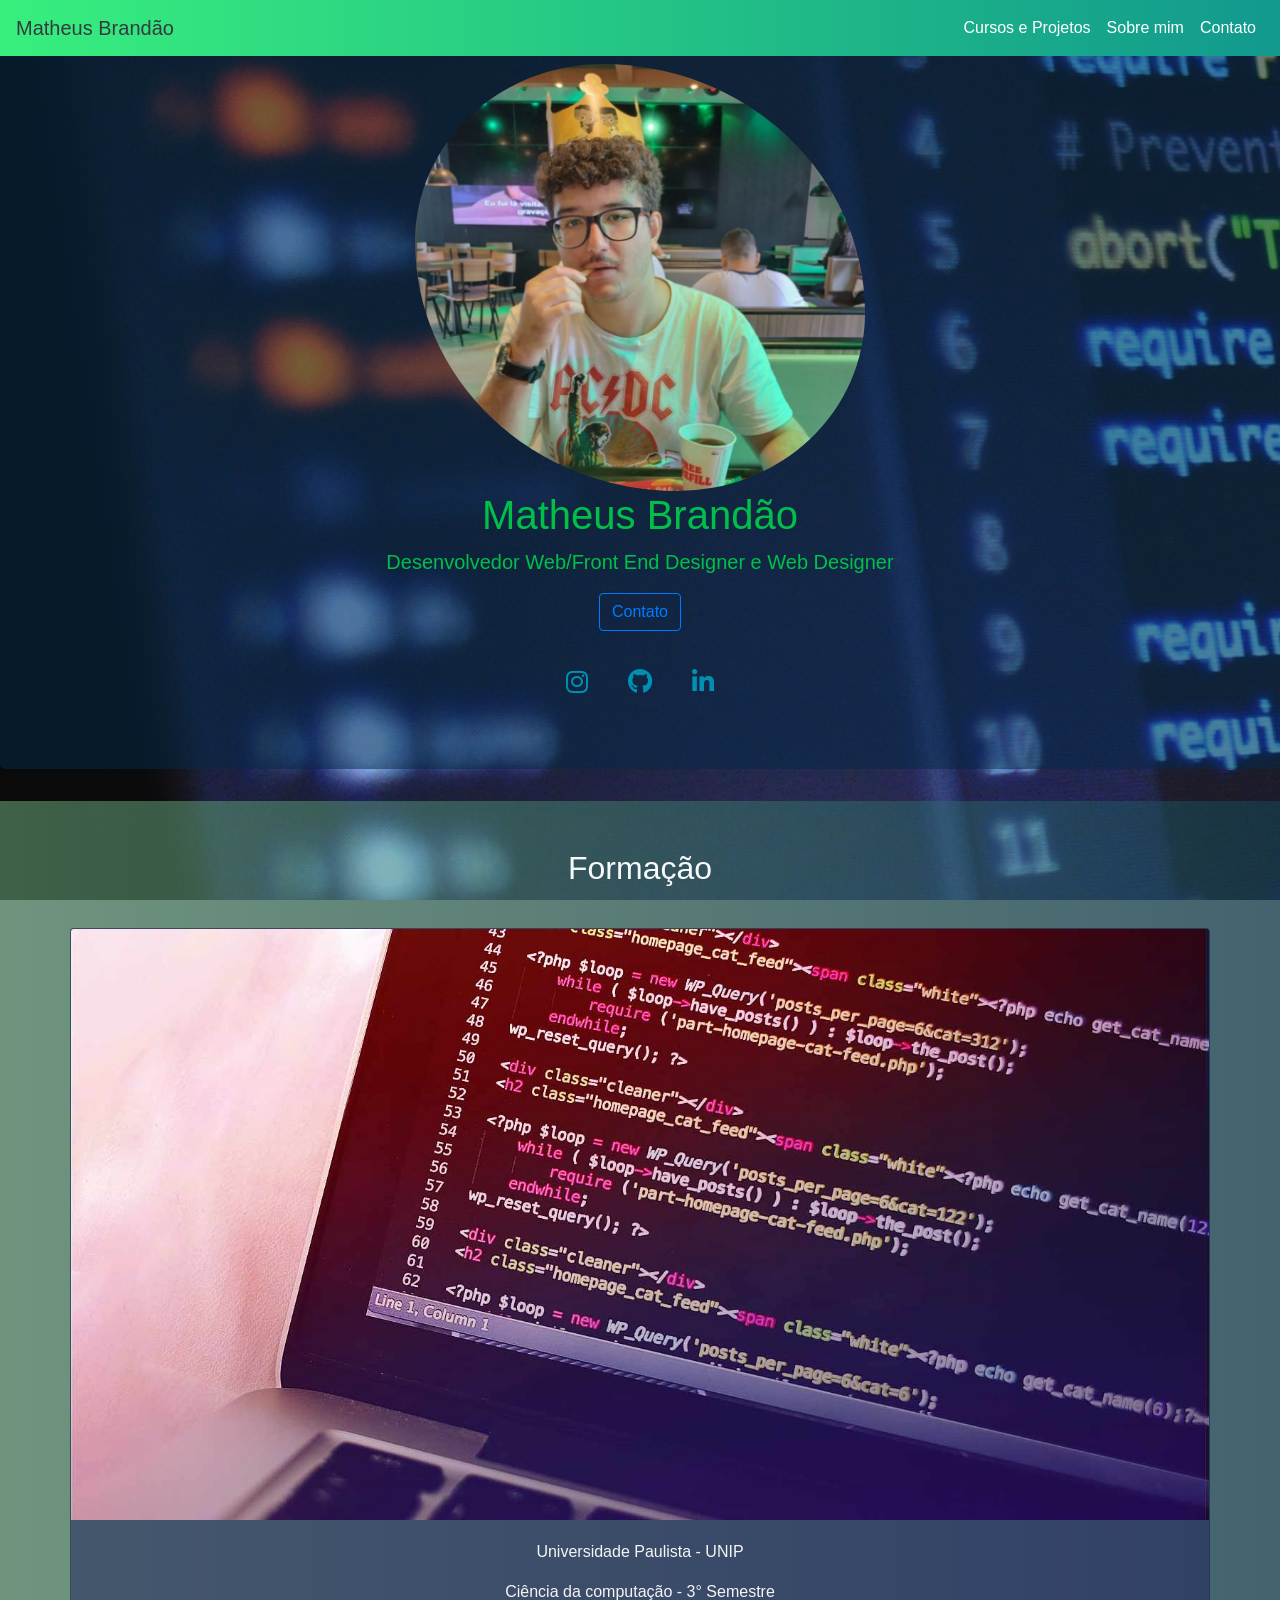
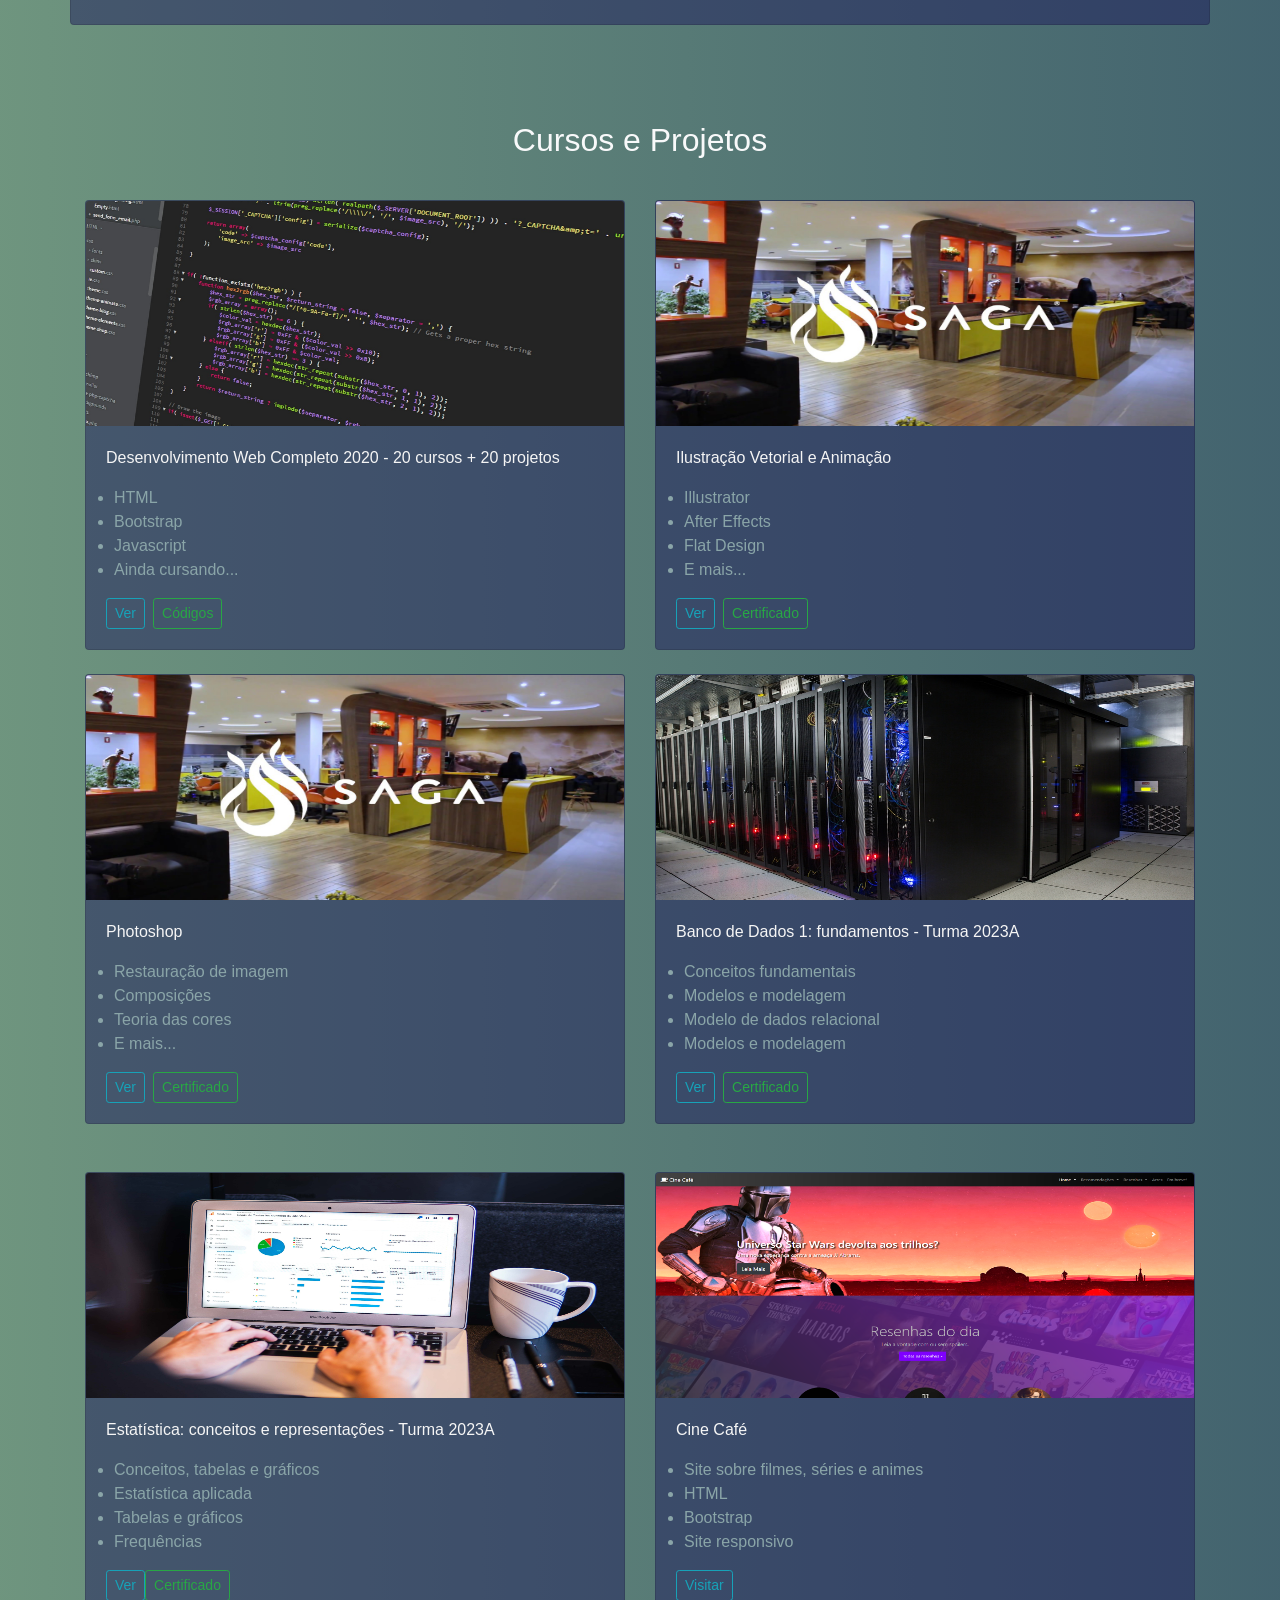
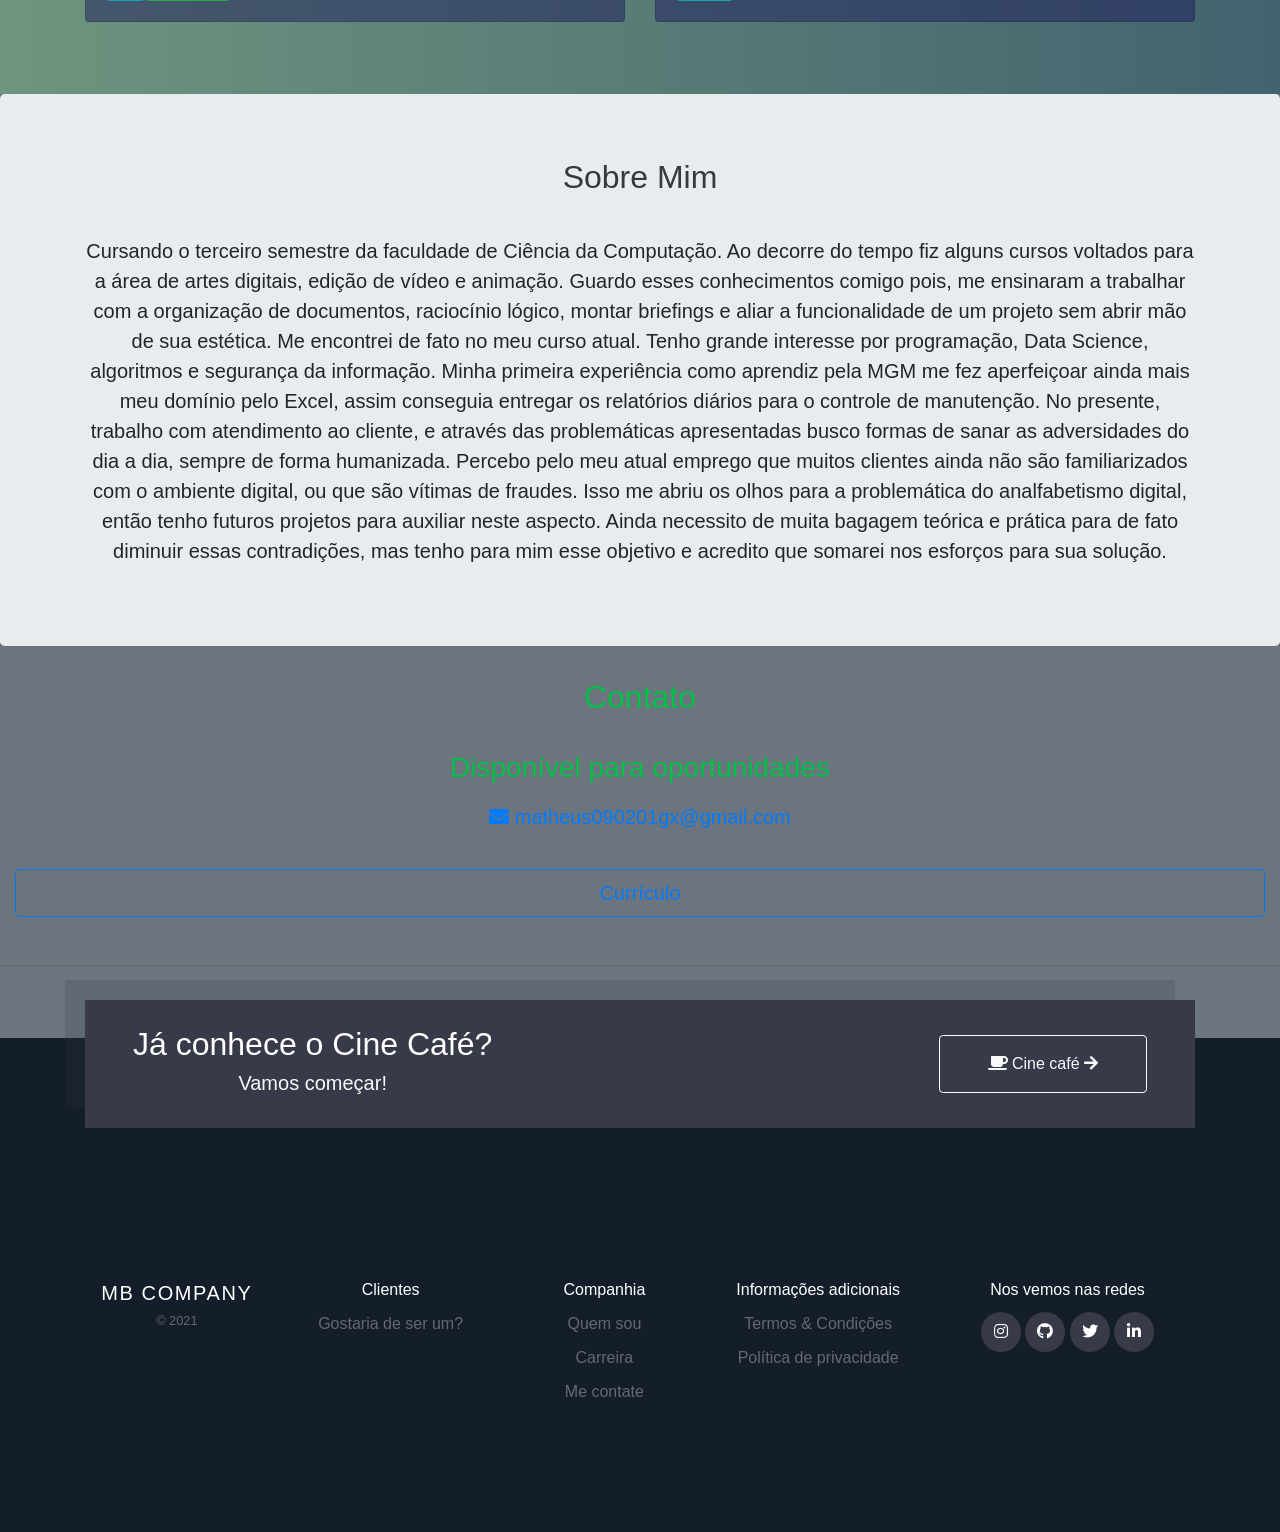
<file: index.html>
<!DOCTYPE html>
<html lang="pt-br">

<head>
    <!-- Required meta tags -->
    <meta charset="utf-8" />
    <meta name="viewport" content="width=device-width, initial-scale=1, shrink-to-fit=no" />

    <!-- Bootstrap CSS -->

    <link rel="stylesheet" href="https://stackpath.bootstrapcdn.com/bootstrap/4.5.2/css/bootstrap.min.css" integrity="sha384-JcKb8q3iqJ61gNV9KGb8thSsNjpSL0n8PARn9HuZOnIxN0hoP+VmmDGMN5t9UJ0Z" crossorigin="anonymous" />

    <!-- CSS -->
    <link rel="stylesheet" href="/css/style.css">

    <!-- Font Awesome -->
    <link rel="stylesheet" href="https://cdnjs.cloudflare.com/ajax/libs/font-awesome/5.14.0/css/all.min.css" integrity="sha512-1PKOgIY59xJ8Co8+NE6FZ+LOAZKjy+KY8iq0G4B3CyeY6wYHN3yt9PW0XpSriVlkMXe40PTKnXrLnZ9+fkDaog==" crossorigin="anonymous" />

    <!-- Icone do site -->

    <link rel="apple-touch-icon" sizes="180x180" href="/img/favicon_io/apple-touch-icon.png">
    <link rel="icon" type="image/png" sizes="32x32" href="/img/favicon_io/favicon-32x32.png">
    <link rel="icon" type="image/png" sizes="16x16" href="/img/favicon_io/favicon-16x16.png">
    <link rel="manifest" href="/img/favicon_io/site.webmanifest">

    <title> Portfólio - Matheus Brandão </title>

</head>

<body class="backgroud">

    <!-- Navbar -->

    <div id="container">
        <nav class="navbar navbar-expand-lg navbar-light fixed-top azul">
            <a class="navbar-brand text-dark href=" # ">Matheus Brandão</a>
            <button class="navbar-toggler " type="button " data-toggle="collapse " data-target="#navbarNav " aria-controls="navbarNav " aria-expanded="false " aria-label="Toggle navigation ">
        <span class="navbar-toggler-icon "></span>
      </button>
            <div class="collapse navbar-collapse " id="navbarNav ">
                <ul class="navbar-nav ml-auto ">
                    <li class="nav-item active ">
                        <a class="nav-link text-white " href="#cursos ">Cursos e Projetos<span class="sr-only ">(current)</span></a>
                    </li>
                    <li class="nav-item ">
                        <a class="nav-link text-white " href="#sobre ">Sobre mim</a>
                    </li>
                    <li class="nav-item ">
                        <a class="nav-link text-white " href="#contato ">Contato</a>
                    </li>
                </ul>
            </div>
        </nav>
    </div>

    <!-- Matheus Brandão -->

    <section class=" jumbotron text-center " style="background-color: rgba(5, 41, 71, 0.527); ">
        <div class="container ">
            <a href="https://www.linkedin.com/in/matheus-brandão-da-silva-388332168/ ">
                <img class="eu " src="/img/Eu02.png " alt="Bicho Lindo " title="Matheus Brandão da Silva ">
            </a>
            <h1 class="jumbotron-heading texto-blue ">Matheus Brandão</h1>
            <p class="lead texto-blue ">Desenvolvedor Web/Front End Designer e Web Designer</p>
            <p>
                <a class="btn btn-outline-primary " href="#contato " style="margin-bottom: 15px ; ">Contato</a>
            </p>
            <div class="icones social-media ">
                <a class="btn " href="https://www.instagram.com/math_brandz/ "><i class="fab fa-instagram "
            style="font-size: 25px; margin-right: 10px; color: #0090b4 "></i></a>
                <a class="btn " href="https://github.com/MoleraBoy "><i class="fab fa-github "
            style="font-size: 25px; margin-right: 10px; color: #0090b4 "></i></a>
                <a class="btn " href="https://www.linkedin.com/in/matheus-brandão-da-silva-388332168/ "><i class="fab fa-linkedin-in " 
            style="font-size: 25px; color:#0090b4 "></i></a>
            </div>
        </div>
    </section>

    <!-- Projetos -->

    <div class="album py-5 azul-claro " id="cursos ">
        <div class="container ">
            <h2 class="jumbotron-heading text-center text-light " style="margin-bottom: 40px; ">
                Formação
            </h2>
            <div class="row ">
                <div class="card box-shadow bg-card ">
                    <a href="https://www.unip.br/ "><img class="card-img-top " data-src="holder.js/100px225?theme=thumb&amp;bg=55595c&amp;fg=eceeef&amp;text=Thumbnail " alt="UNIP " style="width: 100%; display: block; " src="/img/CC.jpeg
                " data-holder-rendered="true "></a>
                    <div class="card-body ">
                        <p class="card-text texto-card text-center ">Universidade Paulista - UNIP</p>
                        <p class="card-text texto-card text-center ">Ciência da computação - 3° Semestre</p>
                    </div>
                </div>
            </div>
        </div>
    </div>

    <div class="album py-5 azul-claro " id="cursos ">
        <div class="container ">
            <h2 class="jumbotron-heading text-center text-light " style="margin-bottom: 40px; ">
                Cursos e Projetos
            </h2>
            <div class="row ">
                <div class="col-md-6 ">
                    <div class="card mb-4 box-shadow bg-card ">
                        <a href="https://www.udemy.com/course/web-completo/ "><img class="card-img-top " data-src="holder.js/100px225?theme=thumb&amp;bg=55595c&amp;fg=eceeef&amp;text=Thumbnail " alt="Thumbnail [100%x225] " style="height: 225px; width:
                100%; display: block; " src="/img/dev.jpg " data-holder-rendered="true "></a>
                        <div class="card-body ">
                            <p class="card-text texto-card ">Desenvolvimento Web Completo 2020 - 20 cursos + 20 projetos</p>
                            <ul class="ml-2 texto-card-02 ">
                                <li>HTML</li>
                                <li>Bootstrap</li>
                                <li>Javascript</li>
                                <li>Ainda cursando...</li>
                            </ul>
                            <div style="clear: both; "></div>
                            </ul>
                            <div class="d-flex justify-content-between align-items-center " style="clear: both; ">
                                <div class="btn-group ">
                                    <a href="https://github.com/MoleraBoy "><button type="button "
                      class="btn btn-sm btn-outline-info mr-2 ">Ver</button></a>
                                    <a href="https://github.com/MoleraBoy/responsivo "><button type="button "
                      class="btn btn-sm btn-outline-success ">Códigos</button></a>
                                </div>
                            </div>
                        </div>
                    </div>
                </div>
                <div class="col-md-6 ">
                    <div class="card mb-4 box-shadow bg-card ">
                        <a href="https://saga.art.br/cursos/ "><img class="card-img-top " data-src="holder.js/100px225?theme=thumb&amp;bg=55595c&amp;fg=eceeef&amp;text=Thumbnail " alt="Thumbnail [100%x225] " src="/img/saga.jfif
                " data-holder-rendered="true " style="height: 225px; width: 100%; display: block; "></a>
                        <div class="card-body ">
                            <p class="card-text texto-card ">Ilustração Vetorial e Animação</p>
                            <ul class="ml-2 texto-card-02 ">
                                <li>Illustrator</li>
                                <li>After Effects</li>
                                <li>Flat Design</li>
                                <li>E mais...</li>
                            </ul>
                            <div class="d-flex justify-content-between align-items-center ">
                                <div class="btn-group ">
                                    <a href="https://www.instagram.com/math_brandz/ "><button type="button "
                      class="btn btn-sm btn-outline-info mr-2 ">Ver</button></a>
                                    <a href="https://drive.google.com/file/d/1-0D8-l28b5FRNwINbsOSJ8LlE5cTtoBP/view?usp=sharing "><button type="button "
                        class="btn btn-sm btn-outline-success ">Certificado</button></a>
                                </div>
                            </div>
                        </div>
                    </div>
                </div>
                <div class="col-md-6 ">
                    <div class="card mb-4 box-shadow bg-card ">
                        <a href="https://saga.art.br/cursos/ "><img class="card-img-top " data-src="holder.js/100px225?theme=thumb&amp;bg=55595c&amp;fg=eceeef&amp;text=Thumbnail " alt="Thumbnail [100%x225] " src="/img/saga.jfif
                " data-holder-rendered="true " style="height: 225px; width: 100%; display: block; "></a>
                        <div class="card-body ">
                            <p class="card-text texto-card ">Photoshop</p>
                            <ul class="ml-2 texto-card-02 ">
                                <li>Restauração de imagem</li>
                                <li>Composições</li>
                                <li>Teoria das cores</li>
                                <li>E mais...</li>
                            </ul>
                            <div class="d-flex justify-content-between align-items-center ">
                                <div class="btn-group ">
                                    <a href="https://www.instagram.com/math_brandz/ "><button type="button "
                    class="btn btn-sm btn-outline-info mr-2 ">Ver</button></a>
                                    <a href="https://drive.google.com/file/d/1n5UKp2AzdgqrTrTsQOV8H9kOpsHE9Drx/view?usp=sharing "><button type="button "
                      class="btn btn-sm btn-outline-success ">Certificado</button></a>
                                </div>
                            </div>
                        </div>
                    </div>
                </div>
                <div class="col-md-6 ">
                    <div class="card mb-5 box-shadow bg-card ">
                        <a href="https://saga.art.br/cursos/ "><img class="card-img-top " data-src="holder.js/100px225?theme=thumb&amp;bg=55595c&amp;fg=eceeef&amp;text=Thumbnail " alt="Thumbnail [100%x225] " style="height: 225px; width: 100%; display:
                block; " src="/img/bd.jpeg " data-holder-rendered="true "></a>
                        <div class="card-body ">
                            <p class="card-text texto-card ">Banco de Dados 1: fundamentos - Turma 2023A</p>
                            <ul class="ml-2 texto-card-02 ">
                                <li>Conceitos fundamentais</li>
                                <li>Modelos e modelagem</li>
                                <li>Modelo de dados relacional</li>
                                <li>Modelos e modelagem</li>
                            </ul>
                            <div style="clear: both; "></div>
                            </ul>
                            <div class="d-flex justify-content-between align-items-center " style="clear: both; ">
                                <div class="btn-group ">
                                    <a href="https://moodle.ifrs.edu.br/course/view.php?id=6439 "><button type="button "
                        class="btn btn-sm btn-outline-info mr-2 ">Ver</button></a>
                                    <a href="https://drive.google.com/file/d/1a0XxxPxHdXIGd-H3ZkRJlER9iFpIRKpv/view?usp=share_link "><button type="button "
                          class="btn btn-sm btn-outline-success ">Certificado</button></a>
                                </div>
                            </div>
                        </div>
                    </div>
                </div>
                <div class="col-md-6 ">
                    <div class="card mb-4 box-shadow bg-card ">
                        <a href="https://moodle.ifrs.edu.br/course/view.php?id=6350 "><img class="card-img-top " data-src="holder.js/100px225?theme=thumb&amp;bg=55595c&amp;fg=eceeef&amp;text=Thumbnail " alt="Thumbnail [100%x225] " style="height: 225px;
                width: 100%; display: block; " src="/img/data.jpg " data-holder-rendered="true "></a>
                        <div class="card-body ">
                            <p class="card-text texto-card ">Estatística: conceitos e representações - Turma 2023A</p>
                            <ul class="ml-2 texto-card-02 ">
                                <li>Conceitos, tabelas e gráficos</li>
                                <li>Estatística aplicada</li>
                                <li>Tabelas e gráficos</li>
                                <li>Frequências</li>
                            </ul>
                            <div style="clear: both; "></div>
                            </ul>
                            <div class="d-flex justify-content-between align-items-center " style="clear: both; ">
                                <div class="btn-group ">
                                    <a href="https://moodle.ifrs.edu.br/course/view.php?id=6350 "><button type="button "
                        class="btn btn-sm btn-block btn-outline-info ">Ver</button></a>
                                    <a href="https://drive.google.com/file/d/1bAf5lmdFtCB4WY70DNVWITqD2Zo8d6kM/view?usp=share_link "><button type="button "
                            class="btn btn-sm btn-outline-success ">Certificado</button></a>
                                </div>
                            </div>
                        </div>
                    </div>
                </div>
                <div class="col-md-6 ">
                    <div class="card mb-4 box-shadow bg-card ">
                        <a href="https://cine-cafe.netlify.app/index.html "><img class="card-img-top " data-src="holder.js/100px225?theme=thumb&amp;bg=55595c&amp;fg=eceeef&amp;text=Thumbnail " alt="Thumbnail [100%x225] " style="height: 225px; width:
                100%; display: block; " src="/img/cine.png " data-holder-rendered="true "></a>
                        <div class="card-body ">
                            <p class="card-text texto-card ">Cine Café</p>
                            <ul class="ml-2 texto-card-02 ">
                                <li>Site sobre filmes, séries e animes</li>
                                <li>HTML</li>
                                <li>Bootstrap</li>
                                <li>Site responsivo</li>
                            </ul>
                            <div style="clear: both; "></div>
                            </ul>
                            <div class="d-flex justify-content-between align-items-center " style="clear: both; ">
                                <div class="btn-group ">
                                    <a href="https://cine-cafe.netlify.app/index.html "><button type="button "
                        class="btn btn-sm btn-block btn-outline-info ">Visitar</button></a>
                                </div>
                            </div>
                        </div>
                    </div>
                </div>
            </div>
        </div>
    </div>

    <!-- Sobre -->

    <section class="jumbotron text-center " id="sobre ">
        <div class="container ">
            <h2 class="jumbotron-heading text-dark " style="margin-bottom: 40px; ">Sobre Mim</h2>
            <p class="lead ">Cursando o terceiro semestre da faculdade de Ciência da Computação. Ao decorre do tempo fiz alguns cursos voltados para a área de artes digitais, edição de vídeo e animação. Guardo esses conhecimentos comigo pois, me ensinaram a trabalhar com a organização de documentos, raciocínio lógico, montar briefings e aliar a funcionalidade de um projeto sem abrir mão de sua estética. Me encontrei de fato no meu curso atual. Tenho grande interesse por programação, Data Science, algoritmos e segurança da informação. Minha primeira experiência como aprendiz pela MGM me fez aperfeiçoar ainda mais meu domínio pelo Excel, assim conseguia entregar os relatórios diários para o controle de manutenção. No presente, trabalho com atendimento ao cliente, e através das problemáticas apresentadas busco formas de sanar as adversidades do dia a dia, sempre de forma humanizada. Percebo pelo meu atual emprego que muitos clientes ainda não são familiarizados com o ambiente digital, ou que são vítimas de fraudes. Isso me abriu os olhos para a problemática do analfabetismo digital, então tenho futuros projetos para auxiliar neste aspecto. Ainda necessito de muita bagagem teórica e prática para de fato diminuir essas contradições, mas tenho para mim esse objetivo e acredito que somarei nos esforços para sua solução.
            </p>
        </div>
    </section>

    <!-- Contato -->

    <section id="contato ">
        <div>
            <div class="container-fluid email " id="contato ">
                <h2 class="jumbotron-heading text-center texto-blue " style="margin-bottom: 10px; ">Contato</h2>
                <h3 style="padding-top: 25px; " class="text-center texto-blue ">Disponível para oportunidades</h3>
                <p class="texto-link ">
                    <a href="mailto:matheus090201gx@gmail.com ">
                        <h5 style="margin-bottom: 5px; margin-top: 20px; " class="text-center text-dark "><i class="fa fa-envelope "></i> matheus090201gx@gmail.com
                        </h5>
                    </a>
                </p>
                <br>
                <a class="btn btn-lg btn-block btn-outline-primary text-center mb-1 align-self-center " href="https://drive.google.com/file/d/1QGyx1711LVzgDJkHF3ea5XDinrxLvk0V/view?usp=share_link ">Currículo</a>
            </div>
        </div>
    </section>

    <hr class="featurette-divider mt-5 mb-5 ">
    <br>

    <!-- Rodapé -->
    <footer class="footer-20192 ">
        <div class="site-section ">
            <div class="container ">
                <div class="cta d-block d-md-flex align-items-center px-5 ">
                    <div>
                        <h2 class="mb-0 ">Já conhece o Cine Café?</h2>
                        <h3 class="text-light ">Vamos começar!</h3>
                    </div>
                    <div class="ml-auto ">
                        <a href="https://cine-cafe.netlify.app/index.html " class="btn btn-outline-light rounded py-3 px-5 "><i class="fas fa-coffee "></i> Cine café <i class="fas fa-arrow-right "></i></a>
                    </div>
                </div>
                <div class="row ">
                    <div class="col-sm ">
                        <a href="https://github.com/MoleraBoy/portfolio-mb " class="footer-logo ">MB Company</a>
                        <p class="copyright ">
                            <small>&copy; 2021</small>
                        </p>
                    </div>
                    <div class="col-sm ">
                        <h3>Clientes</h3>
                        <ul class="list-unstyled links ">
                            <li><a href="mailto:matheus090201gx@gmail.com ">Gostaria de ser um?</a></li>
                        </ul>
                    </div>
                    <div class="col-sm ">
                        <h3>Companhia</h3>
                        <ul class="list-unstyled links ">
                            <li><a href="#sobre ">Quem sou</a></li>
                            <li><a href="#cursos ">Carreira</a></li>
                            <li><a href="mailto:matheus090201gx@gmail.com ">Me contate</a></li>
                        </ul>
                    </div>
                    <div class="col-sm ">
                        <h3>Informações adicionais</h3>
                        <ul class="list-unstyled links ">
                            <li><a href="/termos.txt ">Termos &amp; Condições</a></li>
                            <li><a href="/privacidade.txt ">Política de privacidade</a></li>
                        </ul>
                    </div>
                    <div class="col-md-3 ">
                        <h3>Nos vemos nas redes</h3>
                        <ul class="list-unstyled social ">
                            <li><a href="https://www.instagram.com/math_brandz/ "><span class="icon-facebook "><i class="fab fa-instagram "></i></span></a></li>
                            <li><a href="https://github.com/MoleraBoy "><span class="icon-twitter "><i class="fab fa-github "></i></span></a></li>
                            <li><a href="https://twitter.com/moleraboy "><span class="icon-linkedin "><i class="fab fa-twitter "></i></span></a></li>
                            <li><a href="https://www.linkedin.com/in/matheus-brandão-da-silva-388332168/ "><span class="icon-medium "><i class="fab fa-linkedin-in "></i></span></a></li>
                        </ul>
                    </div>
                </div>
            </div>
        </div>
    </footer>

</body>

<!-- Optional JavaScript -->
<!-- jQuery first, then Popper.js, then Bootstrap JS -->
<script src="https://code.jquery.com/jquery-3.5.1.slim.min.js " integrity="sha384-DfXdz2htPH0lsSSs5nCTpuj/zy4C+OGpamoFVy38MVBnE+IbbVYUew+OrCXaRkfj " crossorigin="anonymous ">
</script>
<script src="https://cdn.jsdelivr.net/npm/popper.js@1.16.1/dist/umd/popper.min.js " integrity="sha384-9/reFTGAW83EW2RDu2S0VKaIzap3H66lZH81PoYlFhbGU+6BZp6G7niu735Sk7lN " crossorigin="anonymous ">
</script>
<script src="https://stackpath.bootstrapcdn.com/bootstrap/4.5.2/js/bootstrap.min.js " integrity="sha384-B4gt1jrGC7Jh4AgTPSdUtOBvfO8shuf57BaghqFfPlYxofvL8/KUEfYiJOMMV+rV " crossorigin="anonymous ">
</script>
</body>

</html>
</file>
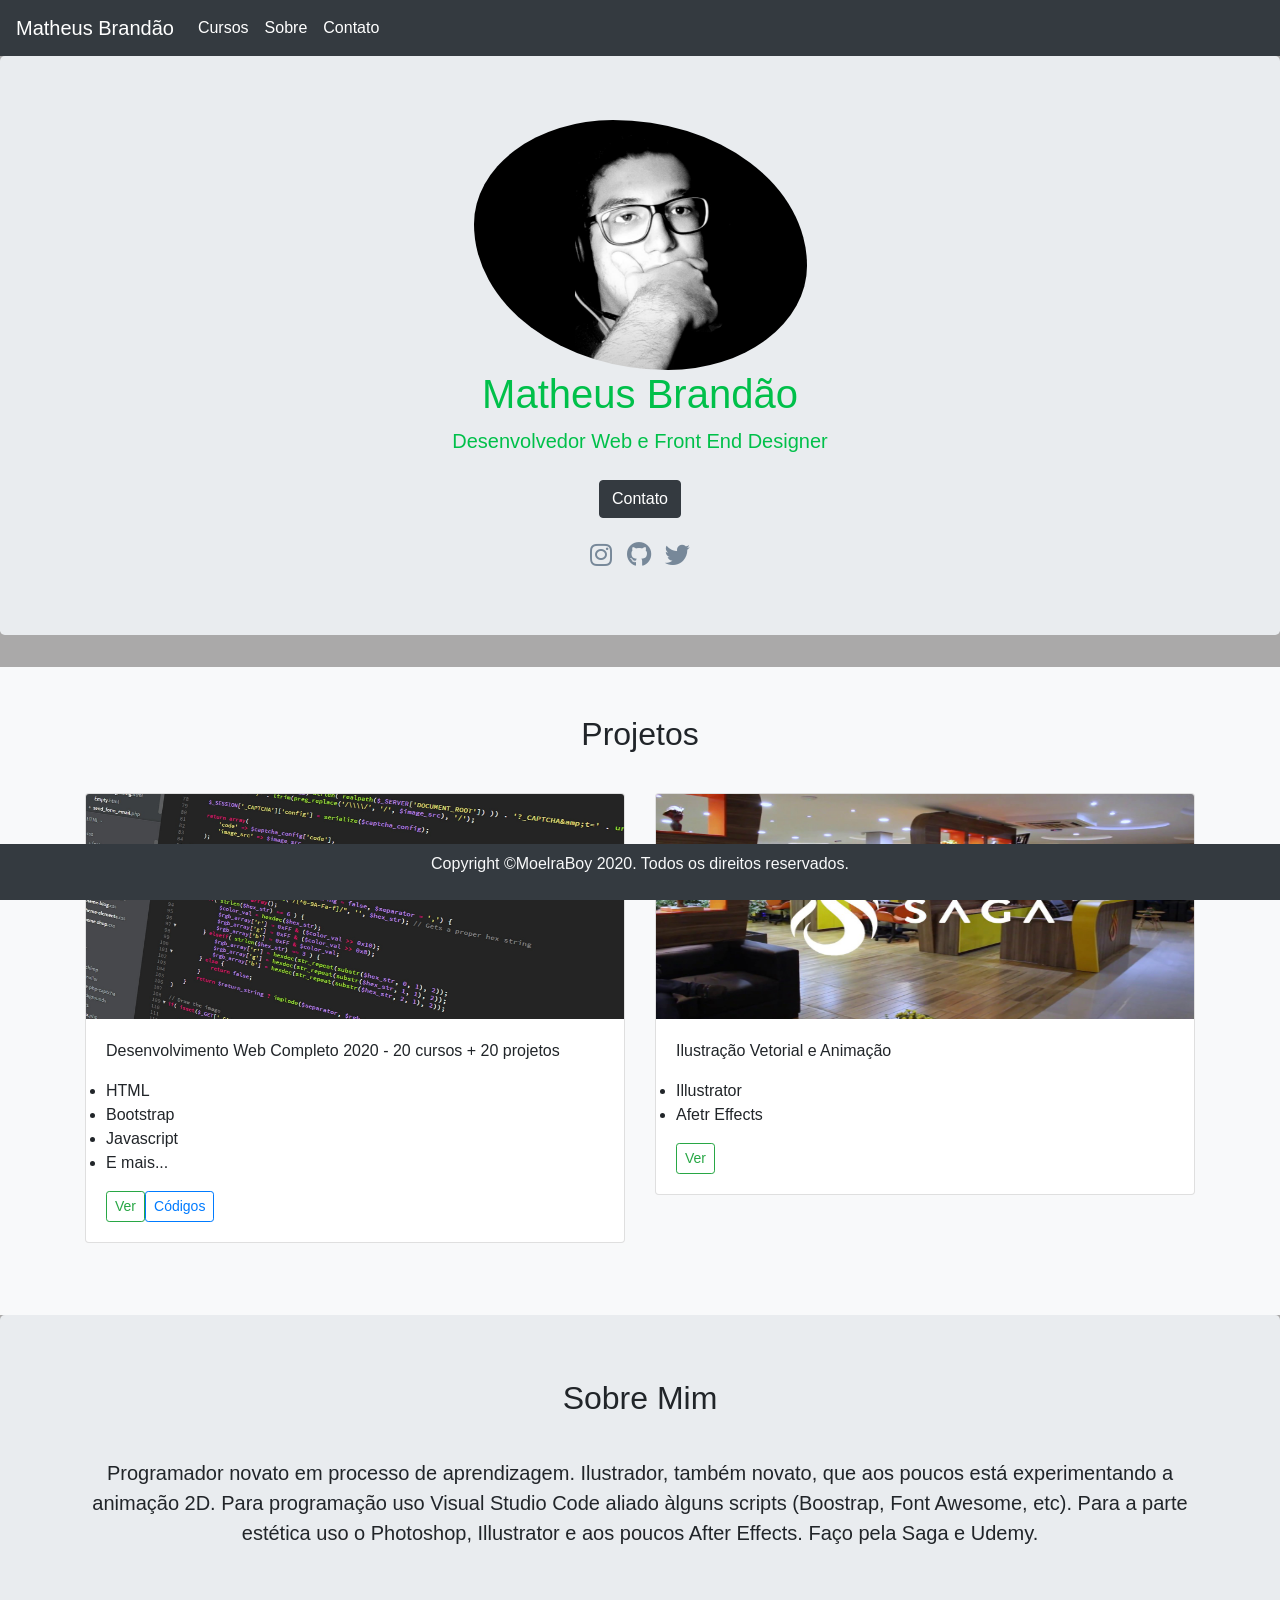
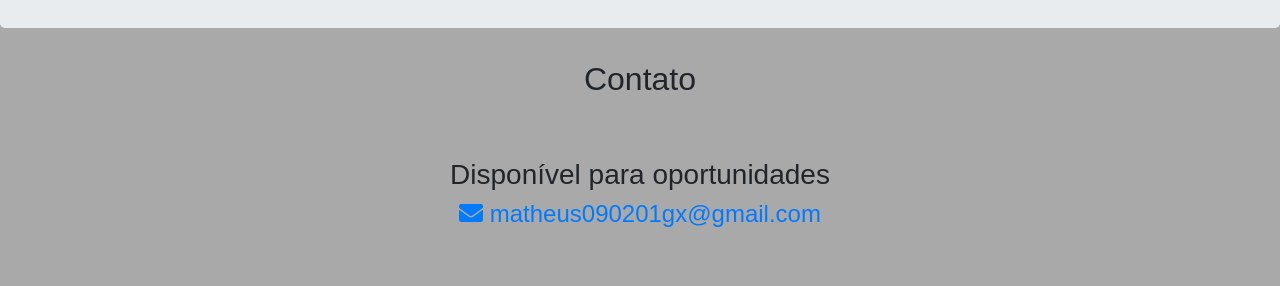
<file: html/index.html>
<!DOCTYPE html>
<html lang="pt-br">

<head>
  <!-- Required meta tags -->
  <meta charset="utf-8" />
  <meta name="viewport" content="width=device-width, initial-scale=1, shrink-to-fit=no" />

  <!-- Bootstrap CSS -->
  <link rel="stylesheet" href="https://stackpath.bootstrapcdn.com/bootstrap/4.5.2/css/bootstrap.min.css"
    integrity="sha384-JcKb8q3iqJ61gNV9KGb8thSsNjpSL0n8PARn9HuZOnIxN0hoP+VmmDGMN5t9UJ0Z" crossorigin="anonymous" />

  <!-- CSS -->
  <link rel="stylesheet" href="/css/style.css">

  <!-- Font Awesome -->
  <link rel="stylesheet" href="https://cdnjs.cloudflare.com/ajax/libs/font-awesome/5.14.0/css/all.min.css"
    integrity="sha512-1PKOgIY59xJ8Co8+NE6FZ+LOAZKjy+KY8iq0G4B3CyeY6wYHN3yt9PW0XpSriVlkMXe40PTKnXrLnZ9+fkDaog=="
    crossorigin="anonymous" />

  <!-- Icone do site -->

  <link rel="apple-touch-icon" sizes="180x180" href="/img/favicon_io/apple-touch-icon.png">
  <link rel="icon" type="image/png" sizes="32x32" href="/img/favicon_io/favicon-32x32.png">
  <link rel="icon" type="image/png" sizes="16x16" href="/img/favicon_io/favicon-16x16.png">
  <link rel="manifest" href="/img/favicon_io/site.webmanifest">

  <title> Portfólio - Matheus Brandão </title>

</head>

<body style="background: rgb(170, 169, 169)">

  <!-- Navbar -->

  <div id="container">
    <nav class="navbar navbar-expand-lg navbar-light bg-dark">
      <a class="navbar-brand text-white" href="#">Matheus Brandão</a>
      <button class="navbar-toggler" type="button" data-toggle="collapse" data-target="#navbarNav"
        aria-controls="navbarNav" aria-expanded="false" aria-label="Toggle navigation">
        <span class="navbar-toggler-icon"></span>
      </button>
      <div class="collapse navbar-collapse" id="navbarNav">
        <ul class="navbar-nav">
          <li class="nav-item active">
            <a class="nav-link text-white" href="#cursos">Cursos <span class="sr-only">(current)</span></a>
          </li>
          <li class="nav-item">
            <a class="nav-link text-white" href="#sobre">Sobre</a>
          </li>
          <li class="nav-item">
            <a class="nav-link text-white" href="#contato">Contato</a>
          </li>
        </ul>
      </div>
    </nav>
  </div>

  <!-- Matheus Brandão -->

  <section class=" jumbotron text-center">
    <div class="container">
      <a href="index.html"><img class="foto-perfil" src="/img/eu.jpeg" alt="Bicho Lindo"
          title="Matheus Brandão da Silva" style="border-radius: 50% 70%;" width="30%"></a>
      <h1 class="jumbotron-heading texto-blue">Matheus Brandão</h1>
      <p class="lead texto-blue">Desenvolvedor Web e Front End Designer</p>
      <p>
        <a href="#contato" class="btn btn-dark my-2">Contato</a>
      </p>
      <div class="icones social-media">
        <a href="https://instagram.com/moleraboy"><i class="fab fa-instagram"
            style="font-size: 25px; margin-right: 10px; color: lightslategray;"></i></a>
        <a href="https://github.com/MoleraBoy"><i class="fab fa-github"
            style="font-size: 25px; margin-right: 10px; color: lightslategray;"></i></a>
        <a href="https://twitter.com/moleraboy"><i class="fab fa-twitter"
            style="font-size: 25px; color: lightslategray;"></i></a>
      </div>
    </div>
  </section>

  <!-- Projetos -->

  <div class="album py-5 bg-light" id="cursos">
    <div class="container">
      <h2 class="jumbotron-heading text-center" style="margin-bottom: 40px;">
        Projetos
      </h2>
      <div class="row">
        <div class="col-md-6">
          <div class="card mb-4 box-shadow">
            <a href="https://www.udemy.com/course/web-completo/"><img class="card-img-top"
                data-src="holder.js/100px225?theme=thumb&amp;bg=55595c&amp;fg=eceeef&amp;text=Thumbnail"
                alt="Thumbnail [100%x225]" style="height: 225px; width: 100%; display: block;" src="/img/dev.jpg"
                data-holder-rendered="true"></a>
            <div class="card-body">
              <p class="card-text">Desenvolvimento Web Completo 2020 - 20 cursos + 20 projetos</p>
              <ul>
                <li>HTML</li>
                <li>Bootstrap</li>
                <li>Javascript</li>
                <li>E mais...</li>
              </ul>
              <div style="clear: both;"></div>
              </ul>
              <div class="d-flex justify-content-between align-items-center" style="clear: both;">
                <div class="btn-group">
                  <a href="https://github.com/MoleraBoy"><button type="button"
                      class="btn btn-sm btn-outline-success">Ver</button></a>
                  <a href="https://github.com/MoleraBoy/responsivo"><button type="button"
                      class="btn btn-sm btn-outline-primary">Códigos</button></a>
                </div>
              </div>
            </div>
          </div>
        </div>
        <div class="col-md-6">
          <div class="card mb-4 box-shadow">
            <a href="https://saga.art.br/cursos/"><img class="card-img-top"
                data-src="holder.js/100px225?theme=thumb&amp;bg=55595c&amp;fg=eceeef&amp;text=Thumbnail"
                alt="Thumbnail [100%x225]" src="/img/saga.jfif" data-holder-rendered="true"
                style="height: 225px; width: 100%; display: block;"></a>
            <div class="card-body">
              <p class="card-text">Ilustração Vetorial e Animação</p>
              <ul>
                <li>Illustrator</li>
                <li>Afetr Effects</li>
              </ul>
              <div class="d-flex justify-content-between align-items-center">
                <div class="btn-group">
                  <a href=""><button type="button" class="btn btn-sm btn-outline-success">Ver</button></a>
                </div>
              </div>
            </div>
          </div>
        </div>
      </div>
    </div>
  </div>

  <!-- Sobre -->

  <section class="jumbotron text-center" id="sobre">
    <div class="container">
      <h2 class="jumbotron-heading" style="margin-bottom: 40px;">Sobre Mim</h2>
      <p class="lead">Programador novato em processo de aprendizagem. Ilustrador, também novato, que aos poucos está
        experimentando a animação 2D. Para programação uso Visual Studio Code aliado àlguns scripts (Boostrap, Font
        Awesome, etc). Para a parte estética
        uso o Photoshop, Illustrator e aos poucos After Effects. Faço pela <strong>Saga</strong> e <strong>
          Udemy.</strong></p>
    </div>
  </section>

  <!-- Contato -->

  <section id="contato">
    <div>
      <div class="container-fluid email" id="contato">
        <h2 class="jumbotron-heading text-center" style="margin-bottom: 10px;">Contato</h2>
        <h3 style="padding-top: 50px;" class="text-center ">Disponível para oportunidades</h3>
        <a href="mailto:matheus090201gx@gmail.com">
          <h4 style="padding-bottom: 50px;" class="text-center"><i class="fa fa-envelope"></i>
            matheus090201gx@gmail.com</h4>
        </a>
      </div>
    </div>
  </section>

  <!-- Rodapé -->
  <footer class="text-center texto-footer bg-dark" style="padding: 10px; line-height: 20px;">
    <p class="text-light">Copyright ©MoelraBoy 2020. Todos os direitos reservados.</p>
  </footer>
</body>

<!-- Optional JavaScript -->
<!-- jQuery first, then Popper.js, then Bootstrap JS -->
<script src="https://code.jquery.com/jquery-3.5.1.slim.min.js"
  integrity="sha384-DfXdz2htPH0lsSSs5nCTpuj/zy4C+OGpamoFVy38MVBnE+IbbVYUew+OrCXaRkfj" crossorigin="anonymous">
</script>
<script src="https://cdn.jsdelivr.net/npm/popper.js@1.16.1/dist/umd/popper.min.js"
  integrity="sha384-9/reFTGAW83EW2RDu2S0VKaIzap3H66lZH81PoYlFhbGU+6BZp6G7niu735Sk7lN" crossorigin="anonymous">
</script>
<script src="https://stackpath.bootstrapcdn.com/bootstrap/4.5.2/js/bootstrap.min.js"
  integrity="sha384-B4gt1jrGC7Jh4AgTPSdUtOBvfO8shuf57BaghqFfPlYxofvL8/KUEfYiJOMMV+rV" crossorigin="anonymous">
</script>
</body>

</html>
</file>
<file: css/style.css>
* {
    margin: 0;
    padding: 0;
}

html {
    scroll-behavior: smooth;
}

.icones a i:hover {
    text-shadow: 0rem 0rem 0.125rem rgba(0, 90, 60, 0.767);
}

img:hover {
    opacity: .8;
    transition: .5s;
}

@media (min-width: 576px) {
    .container .eu {
        width: 450px;
        border-radius: 50% 70%;
    }
}

@media (max-width: 576px) {
    .container .eu {
        margin-top: 50px;
        width: 320px;
        border-radius: 50% 70%;
    }
}

.footer {
    position: absolute;
    bottom: 0;
    width: 100%;
}

.azul {
    background: #11998e;
    /* fallback for old browsers */
    background: -webkit-linear-gradient(to right, #38ef7d, #11998e);
    /* Chrome 10-25, Safari 5.1-6 */
    background: linear-gradient(to right, #38ef7d, #11998e);
    /* W3C, IE 10+/ Edge, Firefox 16+, Chrome 26+, Opera 12+, Safari 7+ */
}

.texto-blue {
    color: rgb(0, 192, 74);
}

.texto-link {
    color: rgb(39, 202, 107);
}

.azul-claro {
    background: #135e3279;
    /* fallback for old browsers */
    background: -webkit-linear-gradient(to right, #71b28083, #134e5e77);
    /* Chrome 10-25, Safari 5.1-6 */
    background: linear-gradient(to right, #71b28085, #134e5e77);
    /* W3C, IE 10+/ Edge, Firefox 16+, Chrome 26+, Opera 12+, Safari 7+ */
}

.backgroud {
    background: url(/img/deve.jpg);
    background-color: rgb(108, 117, 125);
    background-attachment: fixed;
    font-family: helvetica, Arial, sans-serif;
}

.bg-card {
    background: rgba(30, 29, 92, 0.5);
}

.texto-card {
    color: whitesmoke;
}

.texto-card-02 {
    color: rgb(138, 165, 168);
}

.footer-20192 {
    position: relative;
    color: #fff;
    padding: 7rem 0;
    background-color: #141d2a
}

.footer-20192 .container {
    position: relative
}

.footer-20192 h3 {
    font-size: 16px;
    margin-bottom: 10px;
    margin-top: 0;
    line-height: 1.5
}

.footer-20192 .links li {
    margin-bottom: 10px;
    line-height: 1.5;
    display: block
}

.footer-20192 .links li a {
    color: #666873;
    text-decoration: none;
}

.footer-20192 .links li a:hover {
    color: #fff
}

.footer-20192 .social li {
    display: inline-block;
    position: relative
}

.footer-20192 .social li a {
    position: relative;
    width: 40px;
    height: 40px;
    border-radius: 50%;
    display: inline-block;
    margin: 0;
    padding: 0;
    background-color: #383949;
    color: #fff
}

.footer-20192 .social li a:hover {
    width: 45px;
    height: 45px;
    margin: 2px;
    background: rgb(106, 106, 116);
}

.footer-20192 .social li a>span {
    position: absolute;
    top: 50%;
    left: 50%;
    -webkit-transform: translate(-50%, -50%);
    -ms-transform: translate(-50%, -50%);
    transform: translate(-50%, -50%)
}

.footer-20192 .footer-logo {
    color: #fff;
    font-size: 20px;
    text-transform: uppercase;
    letter-spacing: .1rem
}

.footer-20192 .copyright {
    color: #666873
}

.footer-20192 .cta {
    -webkit-box-shadow: -20px -20px 0 0 rgba(52, 58, 64, .2);
    box-shadow: -20px -20px 0 0 rgba(52, 58, 64, .2);
    padding: 20px;
    background-color: #383949;
    top: -150px;
    position: relative
}

.footer-20192 .cta h2,
.footer-20192 .cta h3 {
    line-height: 1.5
}

.footer-20192 .cta h3 {
    font-size: 20px
}

footer {
    position: absolute;
    bottom: 0;
    width: 100%;
    text-align: center;
}
</file>
